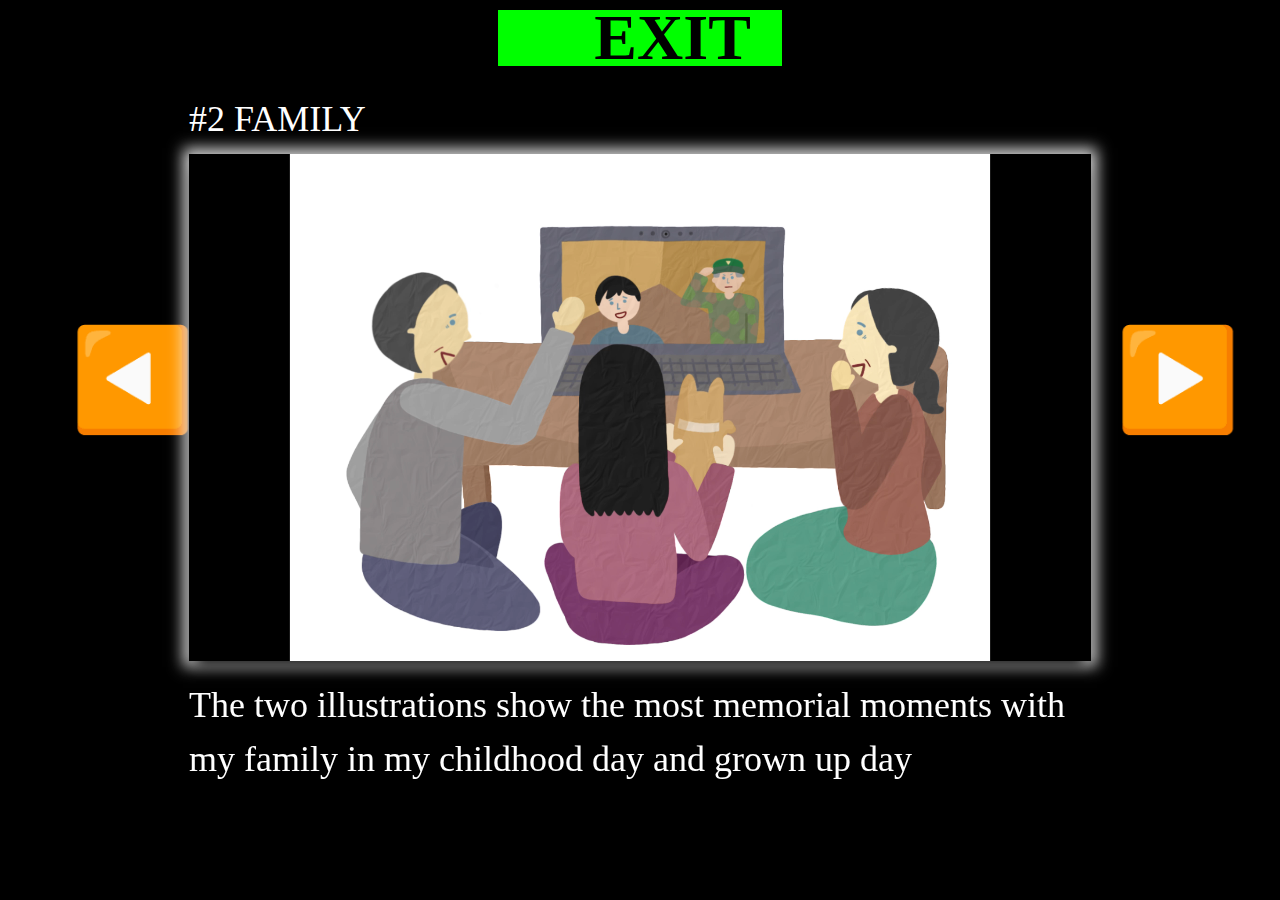
<file: 2.html>
<!DOCTYPE html>
<html lang="en" style="background-color:black;">
    <head>
        <meta charset="utf-8" />
        <meta name="viewport" content="width=device-width, initial-scale=1, shrink-to-fit=no" />
        <meta name="description" content="" />
        <meta name="author" content="" />
        <title>MY CINEMA</title>
        <!-- Favicon-->
        <link rel="icon" type="image/x-icon" href="assets/img/favicon.ico" />

        <link href="css/styles.css" rel="stylesheet" />
    </head>

    <style>
        .font-black {
          color: black !important;
        }

        .font-brother {
            font-family: 'BROTHER-Bold.ttf';   
        }

        .font-bright {
            font-family:"BRIGHTSIGHT02";
        }

        .contact {
            font-size: 48px;
        }
        .back-black{
            background-color: black;
        }

        .back-green{
            background-color:#00FF00
        }

        .layer {
        position: absolute;
        top: 50%;
        left: 50%;
        width: 100px;
        }

        .arrow{
            transparent; 
            color:red;
            font-size:100px;
            text-align:center;
            padding:0px;
            width: 50%;

        }

        .subtitle{
            color:white;
            font-size:36px;
            font-family:"BRIGHTSIGHT02";
        }

        .exit{
            color:black;
            font-size:64px;
            font-family:"BRIGHTSIGHT02";
            background-color:#00FF00;
        }

        .demo {
        -webkit-box-shadow: 0px 10px 13px -7px #000000, 0px 0px 14px 6px rgba(255,255,255,0.82); 
        box-shadow: 0px 10px 13px -7px #000000, 0px 0px 14px 6px rgba(255,255,255,0.82);
        
        }

      </style>

        <!-- Masthead-->
        <header class="masthead bg-primary text-white text-center font-black" style=" background-color:black !important; padding-top:10px; padding-bottom:10px;">
            <div class="container d-flex align-items-center flex-column">
            <a href="index.html">
                <h1 class="masthead-heading text-uppercase mb-3 font-brother exit">　EXIT　</h1>
                </a>
             </div>
        </header>
        <!-- Portfolio Section-->
        <section class="page-section portfolio" id="portfolio" style=" background-color:black !important; padding:0px;">
            <div class="container" >

            <div class="row justify-content-center">

            <div class="col-1 arrow" style="text-align:right"></div>     
            <div class="col-10 font-brother" >
            <label class="subtitle">#2 FAMILY</label>
            </div>
            <div class="col-1 arrow"></div>


            <div class="col-1 arrow">
            <br>            
            <a class="arrow" href="1.html">◀</a>
            </div>               
            <div class="col-10">
            <center>
                    <video class="demo"  loop="loop" autoplay = "autoplay" width="100%" height="100%" muted>
                    <source src ="family.mp4" type="video/mp4" />
                    </video>
                    </center>
            </div>
            <div class="col-1 arrow">
            <br>
            <a class="arrow" href="3.html">▶</a>
            </div>

            <div class="col-1 arrow" style="text-align:left"></div>     
            <div class="col-10 font-bright" style="color:white; padding-top:10px"><label class="subtitle">The two illustrations show the most memorial moments with my family in my childhood day and grown up day</label>
            </div>
            <div class="col-1 arrow"></div>

            </div>              
            </div>
        </section>
        
        <script src="js/scripts.js"></script>
    </body>
</html>
</file>
